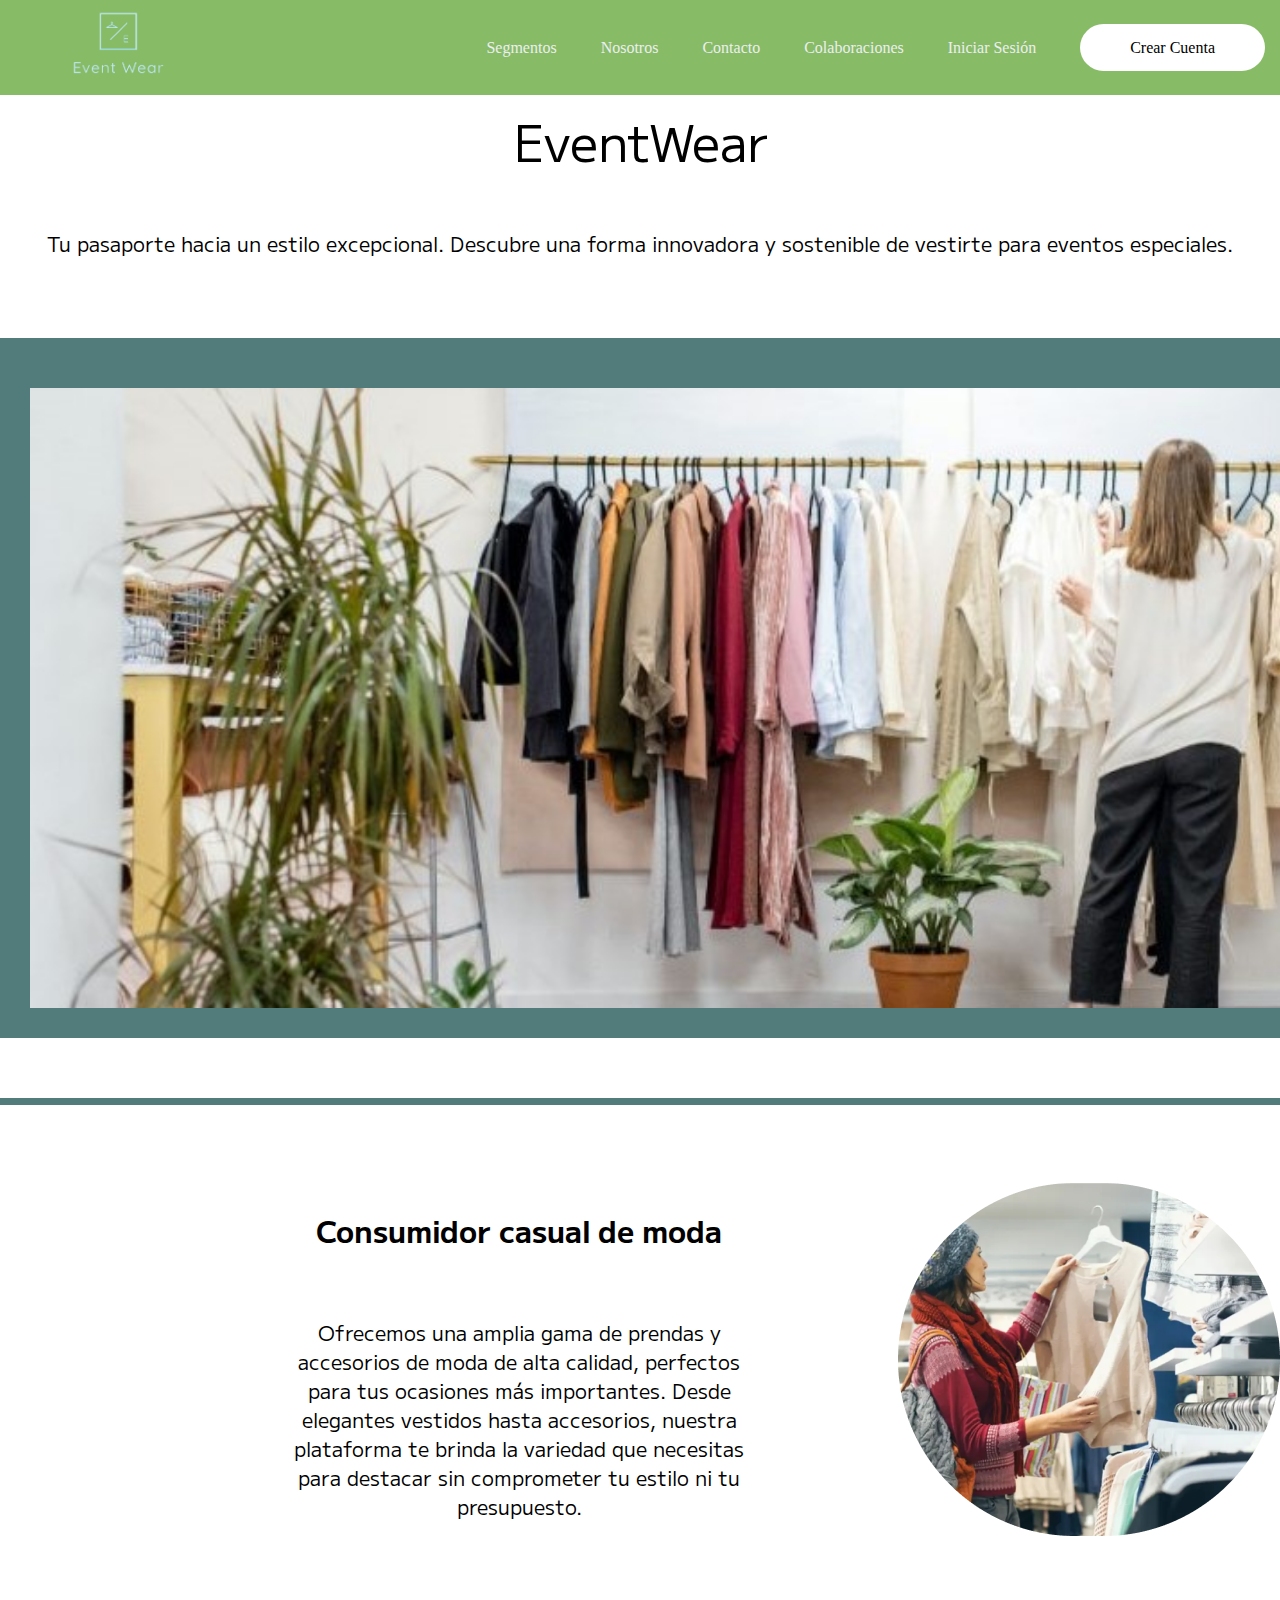
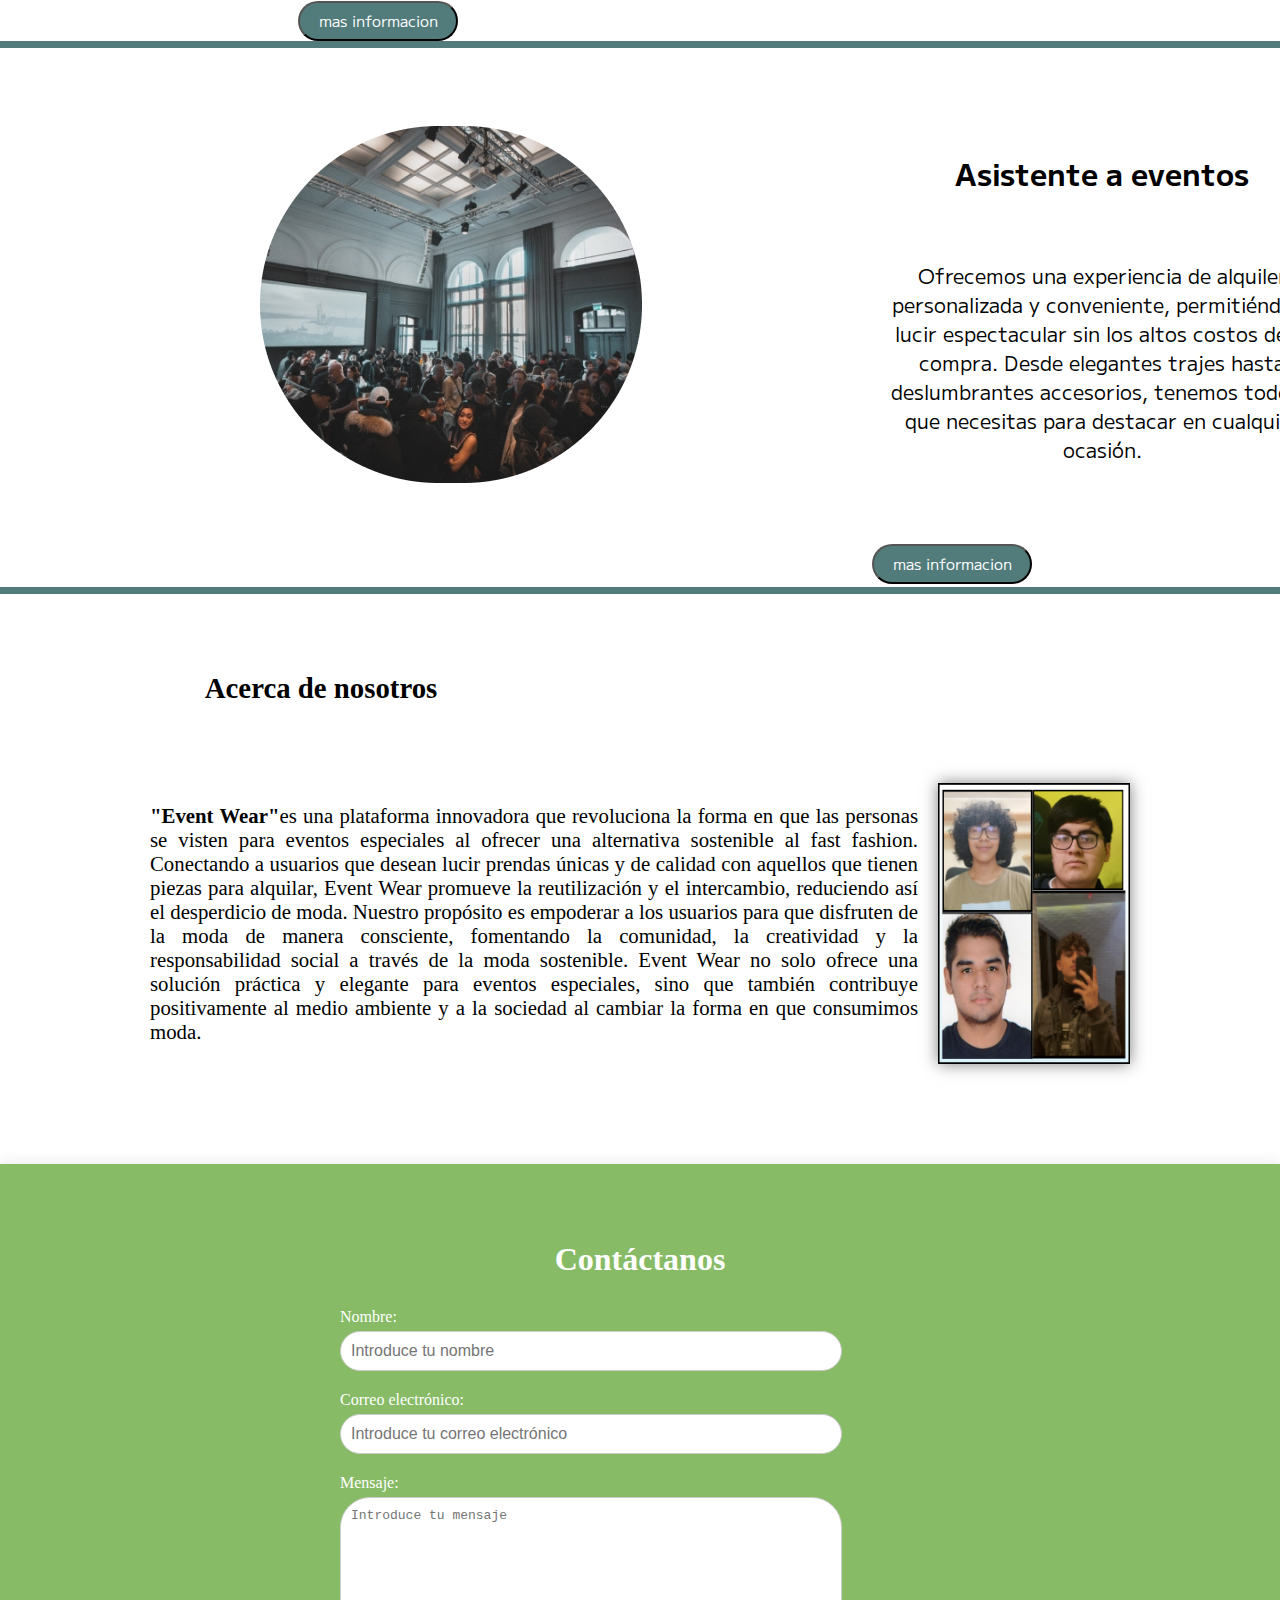
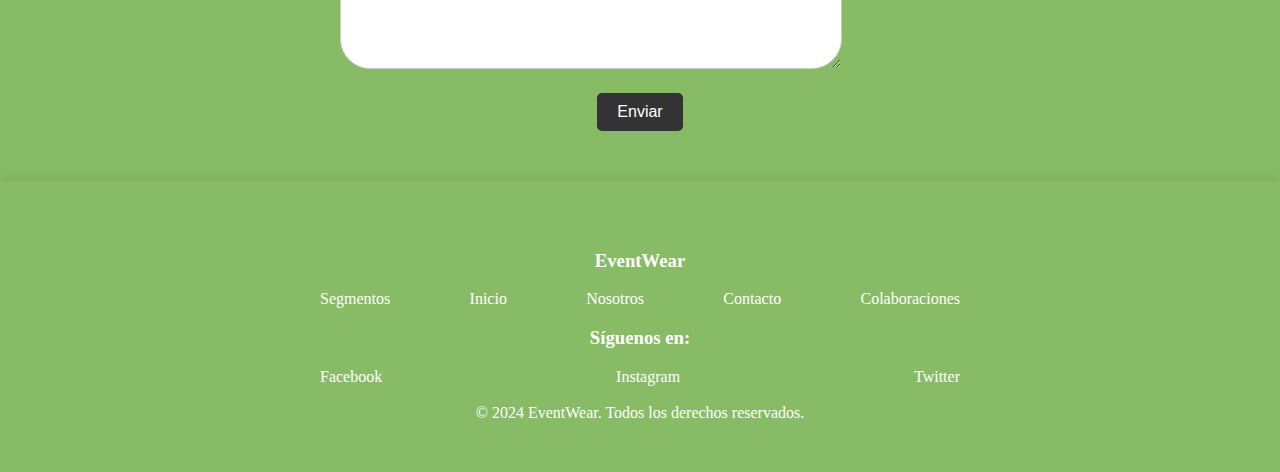
<file: index.html>
<!DOCTYPE html>
<html lang="en">

<head>
    <meta charset="UTF-8">
    <meta name="viewport" content="width=device-width, initial-scale=1.0">
    <link rel="icon" href="assets/logo.png">
    <title>Event Wear</title>
    <link rel="stylesheet" href="styles/styles.css "> <!-- Agrega el enlace al archivo CSS externo -->
</head>

<body>
    
    <header class="navbar-container">
        <div class="logo">
            <a href="#home"><img src="assets/logo.png" alt="company logo"></a>
        </div>
        <nav class="navbar-list">
            <ul>
                <li><a href="#segment" class="navbar-link">Segmentos</a></li>
                <li><a href="#about" class="navbar-link">Nosotros</a></li>
                <li><a href="#contact" class="navbar-link">Contacto</a></li>
                <li><a href="Collaboration.html" class="navbar-link">Colaboraciones</a></li>
                <li><a href="sign_in.html" class="navbar-link">Iniciar Sesión</a></li>
                <li><a href="sign-up.html" class="navbar-link" id="sign-in">Crear Cuenta</a></li>
            </ul>
        </nav>
    </header>

    <section class="home" id = "home">
        <div class="title">
            <h1 class="web_name">EventWear</h1>
        </div>
        <div class="div_web_info">
            <p class="web_info">
                Tu pasaporte hacia un estilo excepcional. Descubre una forma innovadora y 
                sostenible de vestirte para eventos especiales.        </p> 
        </div> 
        <div class="web_image">
            <img class="clothing_img" src="assets/comprar-talla-menos.jpg" alt="">
        </div>       
    </section>

    <section class="segment" id = "segment">
        <div class="web_line">
        
         </div>
     
         <div class="segment_1">
         
             <div class="info_segment_1">
     
                 <h2 class="title_segment_1">Consumidor casual de moda</h3>
     
                     <p>Ofrecemos una amplia gama de prendas y accesorios de moda de alta calidad, perfectos para tus ocasiones más importantes. Desde elegantes vestidos hasta accesorios, nuestra plataforma te brinda la variedad que necesitas para destacar 
                     sin comprometer tu estilo ni tu presupuesto.
                 </p>
     
                 <button class="button_segment_1">mas informacion</button>
     
     
             </div>
     
             <div class="image_segment_1">
                 <img src="assets/segemento1.png" alt="">
     
             </div>
     
         </div>
     
         <div class="web_line">
             
          </div>
     
          
         <div class="segment_2">
         
             <div class="image_segment_2">
                 <img src="assets/segemento2.png" alt="">
     
             </div>
     
     
     
             <div class="info_segment_2">
     
                 <h2 class="title_segment_2">Asistente a eventos</h3>
     
                     <p>Ofrecemos una experiencia de alquiler personalizada y conveniente, permitiéndote lucir espectacular sin los altos costos de la compra. Desde elegantes trajes hasta deslumbrantes accesorios, tenemos todo lo que necesitas para destacar en cualquier ocasión.
                 </p>
                 
                 <button class="button_segment_2">mas informacion</button>
     
     
             </div>
     
     
         </div>
         <div class="web_line">
            
         </div>
    </section>

    <section class="about" id="about">
        <div class="about-container">
            <h2 class="about-title">Acerca de nosotros</h2>
            <br><br><br>
            <div class="box-group">
                <p class="text-about">
                    <b>"Event Wear"</b>es una plataforma innovadora que revoluciona la forma en que las personas se visten para eventos especiales al ofrecer una alternativa sostenible al fast fashion. Conectando a usuarios que desean lucir prendas únicas y de calidad con aquellos que tienen piezas para alquilar, Event Wear promueve la reutilización y el intercambio, reduciendo así el desperdicio de moda.
                    Nuestro propósito es empoderar a los usuarios para que disfruten de la moda de manera consciente, fomentando la comunidad, la creatividad y la responsabilidad social a través de la moda sostenible. Event Wear no solo ofrece una solución práctica y elegante para eventos especiales, sino que también contribuye positivamente al medio ambiente y a la sociedad al cambiar la forma en que consumimos moda.
                </p>
                <img src="assets/integrantes.png" class ="box-img1" alt="referencial image">
            </div>
        </div>

    </section>
    
    <section class="contact" id="contact">
        <div class="contact-container">
            <h2 class="contact-title">Contáctanos</h2>
            <form id="contact-form" action="procesar_formulario.php" method="post">
                <div class="form-group">
                    <label for="nombre">Nombre:</label>
                    <input type="text" id="nombre" name="nombre" required aria-required="true" placeholder="Introduce tu nombre">
                </div>
                <div class="form-group">
                    <label for="email">Correo electrónico:</label>
                    <input type="email" id="email" name="email" required aria-required="true" placeholder="Introduce tu correo electrónico">
                </div>
                <div class="form-group">
                    <label for="mensaje">Mensaje:</label>
                    <textarea id="mensaje" name="mensaje" required aria-required="true" placeholder="Introduce tu mensaje"></textarea>
                </div>
                <button type="submit">Enviar</button>
            </form>
            <div id="mensaje-exito" style="display: none;">
                <p>Su consulta se ha enviado exitosamente. nos contactaremos con usted </p>
            </div>
        </div>
    </section>
   

    <footer>
        <div class="footer-container">
            <h3>EventWear</h3>
            <div class="footer-info">
                <p class="footer-info-items">
                    <a href="#segment" class="footer-link">Segmentos</a>
                    <a href="#home" class="footer-link">Inicio</a>
                    <a href="#about" class="footer-link">Nosotros</a>
                    <a href="#contact" class="footer-link">Contacto</a>
                    <a href="#collaborations" class="footer-link">Colaboraciones</a>
                </p>
            </div>
            <h3>Síguenos en:</h3>
            <div class="footer-social">
                <p class="footer-social-items">
                    <a class="social-link">Facebook</a>
                    <a class="social-link">Instagram</a>
                    <a class="social-link">Twitter</a>
                </p>
            </div>
            <br>
            <p>&copy; 2024 EventWear. Todos los derechos reservados.</p> 
        </div>
    </footer>
    
</body>

</html>
</file>
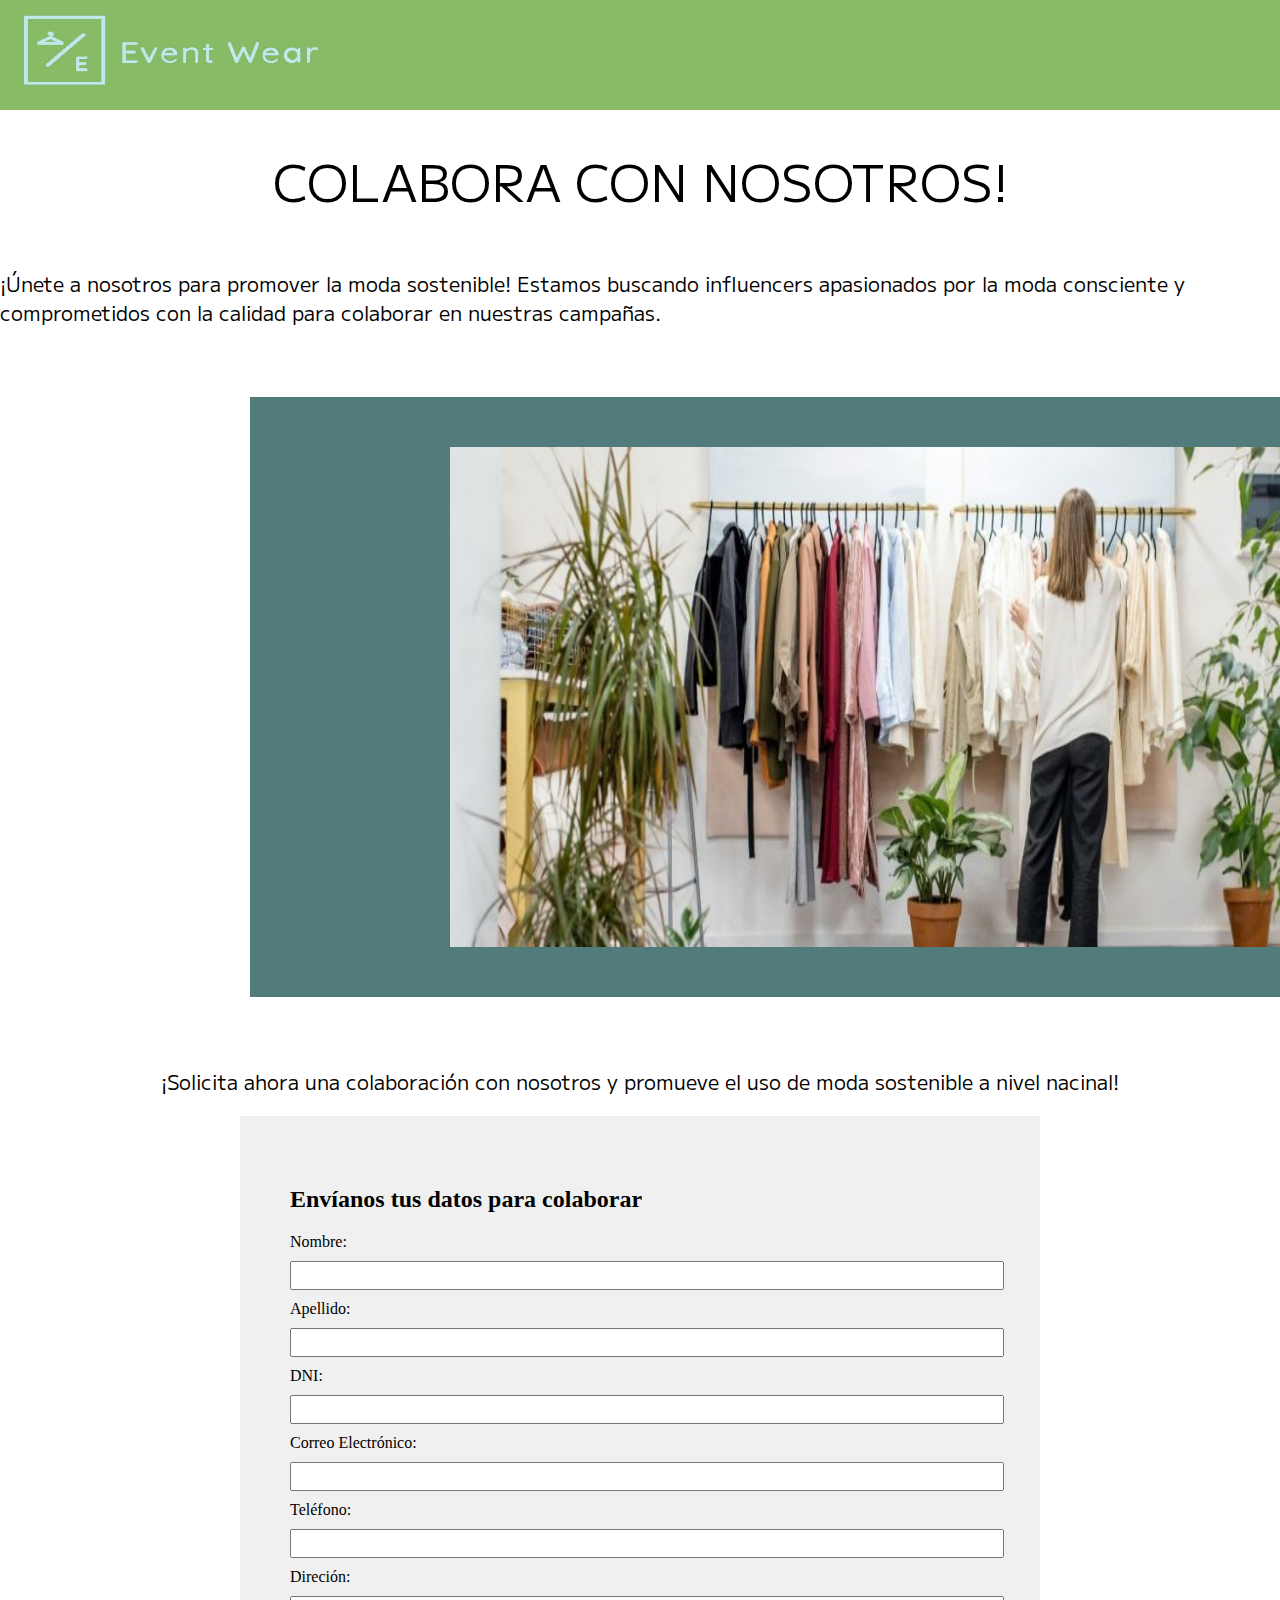
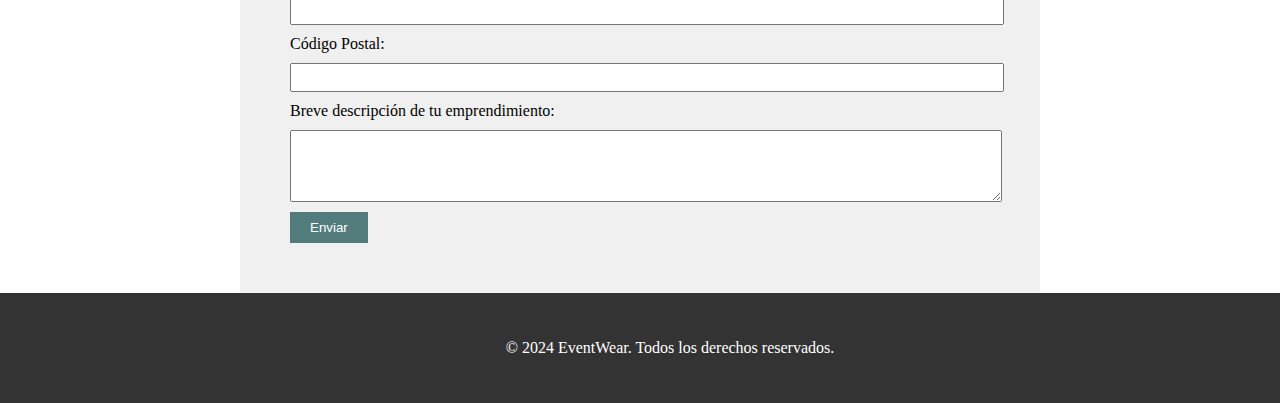
<file: Collaboration.html>
<!DOCTYPE html>
<html lang="en">
<head>
    <meta charset="UTF-8">
    <meta http-equiv="X-UA-Compatible" content="IE=edge">
    <meta name="viewport" content="width=device-width, initial-scale=1.0">
    <title>EventWear</title>
    <link rel="stylesheet" href="https://fonts.googleapis.com/css2?family=M+PLUS+1:wght@100..900&display=swap">
    <style>
        body {
            margin: 0;
            padding: 0;
        }

        .inicio {
            background-color: #87BB66;
            padding: 20px;
            text-align: center;
            display: flex;
            align-items: center;
        }

        .but_inicio,
        .but_nosot,
        .but_colab {
            background-color: #527c7b;
            font-family: "M PLUS 1", sans-serif;
            font-weight: normal;
            font-style: normal;
            color: white;
            font-size: 15px;
            margin-left: auto;
            width: 130px;
            height: 40px;
            display: flex;
            align-items: center;
            justify-content: center;
            border-radius: 20px;
        }

        .logo {
            margin-top: -10px;
            width: 300px;
            height: 80px;
        }

        .titulo {
            justify-content: center;
            align-items: center;
            display: flex;
        }

        .nombre_web {
            font-family: "M PLUS 1", sans-serif;
            font-weight: normal;
            font-style: normal;
            font-size: 50px;
        }

        .web_info {
            font-family: "M PLUS 1", sans-serif;
            font-weight: normal;
            font-style: normal;
            font-size: 20px;
            margin-left: 00px;
        }

        .div_web_info {
            display: flex;
            justify-content: center;
        }

        .web_imagen {
            margin-top: 50px;
            background-color: #527c7b;
            margin-left: 250px;
            width: 1400px;
            height: 600px;
            margin-bottom: 50px;
        }

        .ropa_img {
            margin-left: 200px;
            margin-top: 50px;
            width: 1000px;
            height: 500px;
        }

        .colaboraciones {
            background-color: #f0f0f0;
            padding: 20px;
            text-align: center;
        }

        .colaboraciones h2 {
            margin-bottom: 20px;
            color: #333;
        }

        .colaboraciones p {
            font-size: 16px;
            line-height: 1.6;
            margin-bottom: 20px;
        }

        .colaboraciones button {
            padding: 10px 20px;
            background-color: #527c7b;
            color: white;
            border: none;
            border-radius: 5px;
            cursor: pointer;
        }

        .colaboraciones button:hover {
            background-color: #405a5a;
        }

        .formulario {
            max-width: 700px;
            margin: 0 auto;
            padding: 50px;
            background-color: #f0f0f0;
        }

        .formulario label,
        .formulario input,
        .formulario textarea {
            display: block;
            margin-bottom: 10px;
        }

        .formulario input,
        .formulario textarea {
            width: 100%;
            padding: 5px;
        }

        .formulario button {
            padding: 8px 20px;
            background-color: #527c7b;
            color: white;
            border: none;
            cursor: pointer;
        }

        .formulario button:hover {
            background-color: #405a5a;
        }

        footer {
            padding-top: 100px;
            background-color: #333;
            color: white;
            text-align: center;
            padding: 30px;
            position: absolute;

            width: 100%;
        }


    </style>
</head>
<body>

<header>
    <div class="inicio">
        <img class="logo" src="assets/logoEventWear_junto.jpg" alt="">

    </div>
</header>
<div class="titulo">
    <h1 class="nombre_web">COLABORA CON NOSOTROS!</h1>
</div>
<div class="div_web_info">
    <p class="web_info">¡Únete a nosotros para promover la moda sostenible! Estamos buscando influencers apasionados por la moda consciente y comprometidos con la calidad para colaborar en nuestras campañas.</p>
</div>
<div class="web_imagen">
    <img class="ropa_img" src="assets/comprar-talla-menos.jpg" alt="">
</div>

<div class="div_web_info">
    <p class="web_info">¡Solicita ahora una colaboración con nosotros y promueve el uso de moda sostenible a nivel nacinal!</p>
</div>

<!-- Nueva sección de colaboraciones -->
<div class="formulario">
    <h2>Envíanos tus datos para colaborar</h2>
    <form action="#" method="post">
        <label for="nombre">Nombre:</label>
        <input type="text" id="nombre" name="nombre" required>

        <label for="nombre">Apellido:</label>
        <input type="text" id="apellido" name="nombre" required>

        <label for="email">DNI:</label>
        <input type="email" id="DNI" name="email" required>

        <label for="email">Correo Electrónico:</label>
        <input type="email" id="email" name="email" required>

        <label for="email">Teléfono:</label>
        <input type="email" id="telefono" name="email" required>

        <label for="email">Direción:</label>
        <input type="email" id="direccion" name="email" required>

        <label for="email">Código Postal:</label>
        <input type="email" id="codpostal" name="email" required>

        <label for="mensaje">Breve descripción de tu emprendimiento:</label>
        <textarea id="mensaje" name="mensaje" rows="4" required></textarea>



        <button type="submit">Enviar</button>
    </form>

</div>

<footer>
    <p>&copy; 2024 EventWear. Todos los derechos reservados.</p>
</footer>

<!-- Footer -->

</body>


</html>
</file>
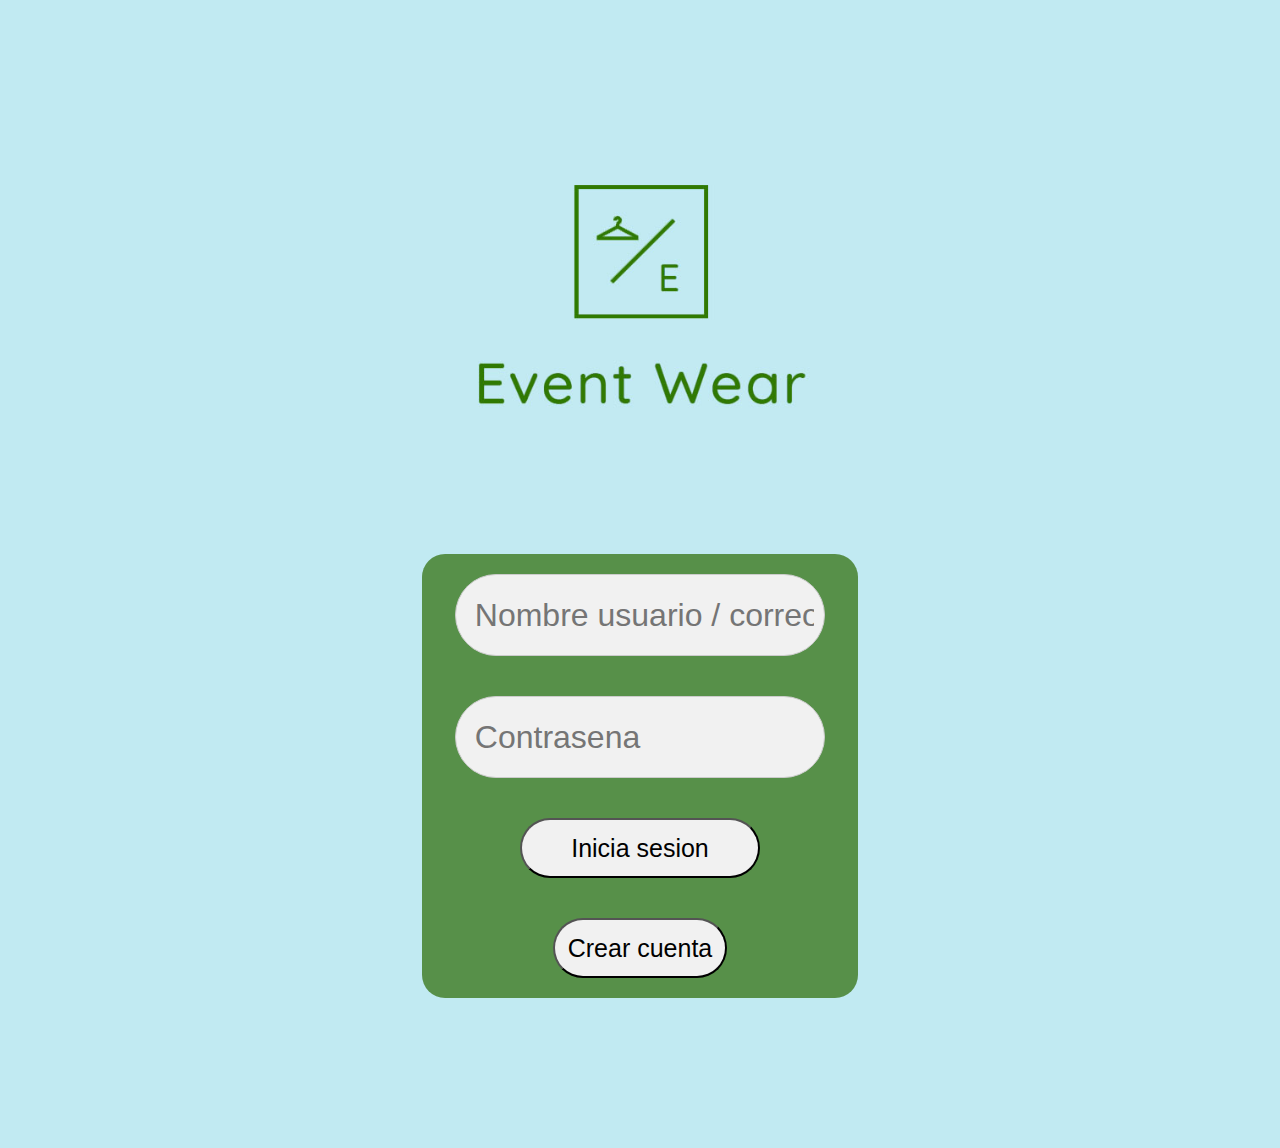
<file: sign_in.html>
<!DOCTYPE html>
<html>
<head>
    <meta charset="UTF-8">
    <meta name="viewport" content="width=device-width, initial-scale=1.0">
    <title>Event Wear</title>
    <link rel="stylesheet" href="./styles/styles.css">
<style>
    input[type="text"]{
        width: 80%;
       border-radius: 45px;
        background-color: #F1F1F1;
        font-size: 32px;
        text-align: left;
        height: 60px;
        margin: 20px;
    }
</style>
</head>

<body style="background-color: #C1EAF2;">
    <div style="text-align: center;">
        <img src="assets/logo-signin.jpeg" alt="Event Wear logo" class="signin-logo"> 
    </div>
    <div class="signin-box">
        <input type="text" placeholder=" Nombre usuario / correo ">
        <br>
        <input type="text" placeholder=" Contrasena ">
        <br>
        <button class="signin-buttons">Inicia sesion</button>
        <br>
        <a href="sign-up.html">
            <button class="signin-buttons" style="width: 40%;">Crear cuenta</button>
        </a>
    </div>
</body>
</html>
</file>
<file: styles/styles.css>
@import url('https://fonts.googleapis.com/css2?family=M+PLUS+1:wght@100..900&display=swap');

body {
    margin: 0;
    padding: 0;
}

.start {
    background-color: #87BB66;
    padding: 20px;
    text-align: center;
    display: flex;
    align-items: center;
}
.home{
    padding-top: 70px;
}
.b_collaboration,
.b_about_us,
.b_sign_in {
    background-color: #527c7b;
    font-family: "M PLUS 1", sans-serif;
    font-weight: normal;
    font-style: normal;
    color: white;
    font-size: 15px;
    margin-left: auto;
    width: 130px;
    height: 40px;
    display: flex;
    align-items: center;
    justify-content: center;
    border-radius: 20px;
}


.title {
    justify-content: center;
    align-items: center;
    display: flex;
}

.web_name {
    font-family: "M PLUS 1", sans-serif;
    font-weight: normal;
    font-style: normal;
    font-size: 50px;
}

.web_info {
    font-family: "M PLUS 1", sans-serif;
    font-weight: normal;
    font-style: normal;
    font-size: 20px;
    margin-left: 00px;
}

.div_web_info {
    display: flex;
    justify-content: center;
    margin-bottom: 60px;
}

.web_image {
    text-align: center;
    background-color: #527c7b;
    margin: auto;
    width: auto;
    height: 700px;
    margin-bottom: 60px;
}

.clothing_img {
    margin-left: 30px;
    margin-top: 50px;
    width: auto;
    height: 620px;
    overflow: hidden;
}

.web_line {
    background-color: #527c7b;
    margin: auto;
    width: auto;
    height: 7px;
    margin-bottom: 78px;
}

.segment_1{

    display: flex;
}
.title_segment_1{
    font-size: 30px;
    margin-bottom: 66px;
}
.info_segment_1{

    width: 785px;
    font-family: "M PLUS 1", sans-serif;
    font-size: 20px;
    margin-left: 280px;
    text-align: center;
}

.button_segment_2,
.button_segment_1{
    background-color: #527c7b;
    font-family: "M PLUS 1", sans-serif;
    color: white;
    font-size: 15px;

    margin-left: auto;
    width: 160px;
    height: 40px;
    display: flex;
    align-items: center;
    justify-content: center;
    border-radius: 20px;
    margin-right: 300px;
    margin-top: 80px;

}

.image_segment_1{
    margin-left: 140px;
    margin-bottom: 80px;
}


.segment_2{

    display: flex;
}

.title_segment_2{
    font-size: 30px;
    margin-bottom: 66px;
}
.info_segment_2{

    width: 785px;
    font-family: "M PLUS 1", sans-serif;
    font-size: 20px;
    margin-left: 230px;
    text-align: center;
   
}

.image_segment_2{

    margin-left: 260px;
    margin-bottom: 100px;


}

.about {
    margin-bottom: 100px;
    
}
.service-title, .about-title{
    margin-top: 3rem;
    font-size: 180%;
}

.service-subtitle, .about-subtitle{
    font-size: 160%;
    margin-bottom: 2rem;
}

.about-title, .about-subtitle{
    margin-left: 16%;
}

.about-container{
    text-align: justify;
}
.text-about{
    font-size: 130%;
    width: 60%;
}
.box-group{
    display: flex;
    justify-content:center;
}


.contact-container {
    width: 80%;
    margin: 0 auto;
    text-align: center;
}

.contact {
    text-align: center;
    background-color: #87BB66;
    color: #ffffff;
    padding: 50px 0;
    box-shadow: 0px 0px 15px rgba(0, 0, 0, 0.1);
}

.contact-container {
    max-width: 600px;
    margin: 0 auto;
}

.contact-title {
    margin-bottom: 30px;
    font-size: 2em;
    color: #ffffff;
}
.form-group {
    margin-bottom: 20px;
    text-align: left;
}
label {
    display: block;
    margin-bottom: 5px;
    color: #ffffff;
}
.box-img1{
    margin-left: 20px;
    box-shadow: 0px 0px 15px rgba(0, 0, 0, 0.5);
    border: 2px solid transparent color(0, 0, 0, 0.5);
    transition: border-color 0.3s;
    width: 15%;
}

input[type="text"],
input[type="email"],
textarea {
    width: 80%;
    padding: 10px;
    border-radius: 30px;
    border: 1px solid #cccccc;
    background-color: #ffffff;
    color: #555555;
    font-size: 1em;
    transition: border-color 0.3s; 
}

input[type="text"]:focus,
input[type="email"]:focus,
textarea:focus {
    border-color: #333333;
}

textarea {
    height: 150px;
    resize: vertical;
}

button[type="submit"] {
    padding: 10px 20px;
    border: none;
    border-radius: 5px;
    background-color: #333333;
    color: #ffffff;
    cursor: pointer;
    transition: background-color 0.3s, color 0.3s;
    font-size: 1em;
}

button[type="submit"]:hover,
button[type="submit"]:focus {
    background-color: #555555;
    color: #ffffff;
}

.navbar-container{
    position:  fixed;
    top: 0;
    left: 0;
    display: flex;
    transition: 0.7s;
    z-index: 3;
    padding: 0;
    background-color: #87BB66;
    color: #ffffff;
    text-decoration: none;
    transition: all 0.2s linear;
    height: 85px;
    width: 100%;
    justify-content: space-between;
    align-items: center;
    padding: 5px;
}

.down{
    background: rgba(191, 44, 56, .5);
}

.navbar-container:hover {
    background-color: #87BB66; 
}

header .logo{
    cursor: pointer;
}

header .logo img{
    padding-left: 60px;
    height: 80px;
    width: auto;
    transition: all 0.3s;
}

header .logo img:hover{
    transform: scale(1.2);
}

header .navbar-list{
    list-style: none;
}

header .navbar-list li{
    display: inline-block;
    padding: 0 20px;    
}

header .navbar-list li:hover{
    transform: scale(1.1);
}

header .navbar-list a{
    font-size: 700;
    color: #eceff1;
    text-decoration: none;    
}

header .navbar-list li a:hover{
    color: #333333;
}
.signin-logo{
    width: 500px;
    height: 500px;
     margin-top: 50px;
}

.signin-box{
    background-color: #296900B2;
    text-align: center;
    border-radius: 23px;
    margin-right: 33%;
    margin-left: 33%;
    margin-bottom: 150px;
}

.signin-buttons{
    background-color: #F1F1F1;
    border-radius: 45px;
    width: 55%;
    height: 60px;
    margin: 20px;
    font-size: 25px;
    text-align: center;
}

#sign-in{
    padding: 15px 50px;
    color: #000000;
    background-color: #ffffff;
    border-radius: 50px;
}

.footer-container{
    background-color: #87BB66;
    color: #ffffff;
    text-align: center;
    padding: 50px 0;
    box-shadow: 0px 0px 15px rgba(0, 0, 0, 0.1);
}
.footer-container a{
    color: #ffffff;
    text-decoration: none;
}
.footer-container p{
    margin: 0;
}
.footer-info {        
    text-align: center;
    display: flex;
    justify-content: center;
    align-items: center;
}
.footer-info-items{       
    display: flex;
    text-align: center;
    justify-content: space-between;
    align-items: center;
    margin-top: 20px;
    width: 50%;
}
.footer-social{
    text-align: center;
    display: flex;
    justify-content: center;
    align-items: center;
}
.footer-social-items{
    display: flex;
    text-align: center;
    justify-content: space-between;
    align-items: center;
    margin-top: 20px;
    width: 50%;
}
</file>
